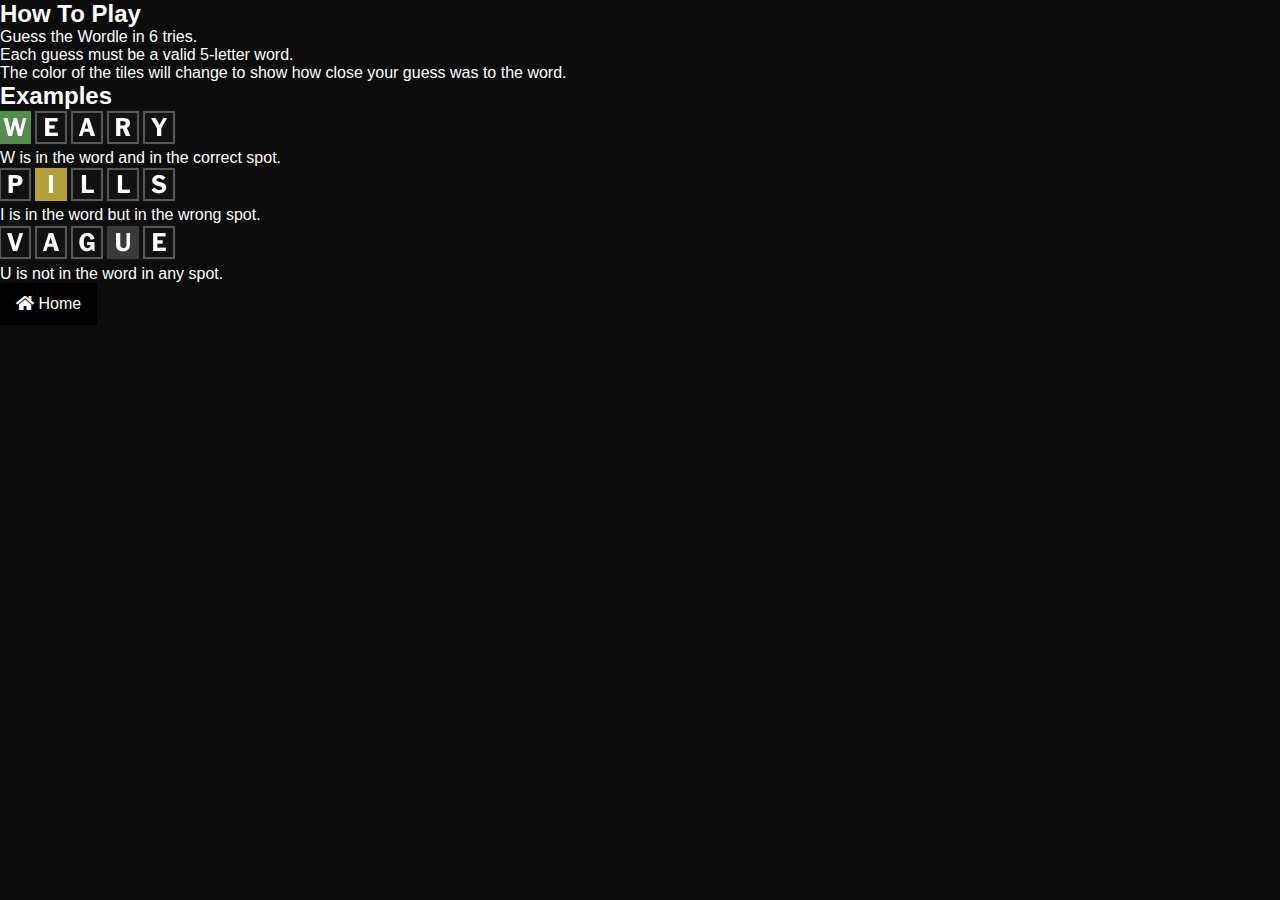
<file: about.html>
<!DOCTYPE html>
<html lang="en">
<head>
    <meta charset="UTF-8">
    <title>About Wordle</title>
    <link rel="stylesheet" href="css/aboutStyle.css"> <!-- Include your CSS file here -->
    <link rel="stylesheet" href="https://cdnjs.cloudflare.com/ajax/libs/font-awesome/5.15.3/css/all.min.css">

</head>
<body>
    <div class="about-content">
        <h2>How To Play</h2>
        <p>Guess the Wordle in 6 tries.</p>
        <p>Each guess must be a valid 5-letter word.</p>
        <p>The color of the tiles will change to show how close your guess was to the word.</p>
        <h2>Examples</h2>
        <img src="images/Weary.png" alt="Example 1">
        <p>W is in the word and in the correct spot.</p>
        <img src="images/Pills.png" alt="Example 2">
        <p>I is in the word but in the wrong spot.</p>
        <img src="images/Vague.png" alt="Example 3">
        <p>U is not in the word in any spot.</p> 
        <div class="backHome">
            <a href="index.html"><!-- Add a link back to the home page -->
                <button class="btn"><i class="fa fa-home"></i> Home</button>
            </a>
        </div>
    </div>
         

</body>
</html>
</file>
<file: css/aboutStyle.css>
* {
    margin: 0;
    padding: 0;
  }
  
html,
body {
    height: 100%;
    font-family: "Lucida Sans", "Lucida Sans Regular", "Lucida Grande",
      "Lucida Sans Unicode", Geneva, Verdana, sans-serif;
}

.about-content {
    background: rgb(12, 12, 13);
    height: 100%;
    flex-direction: column;
    align-items: center;
    color: white;

}

.btn {
  background-color: black; /* Blue background */
  border: none; /* Remove borders */
  color: white; /* White text */
  padding: 12px 16px; /* Some padding */
  font-size: 16px; /* Set a font size */
  cursor: pointer; /* Mouse pointer on hover */
}

/* Darker background on mouse-over */
.btn:hover {
  background-color: #f1f1f1;
}
</file>
